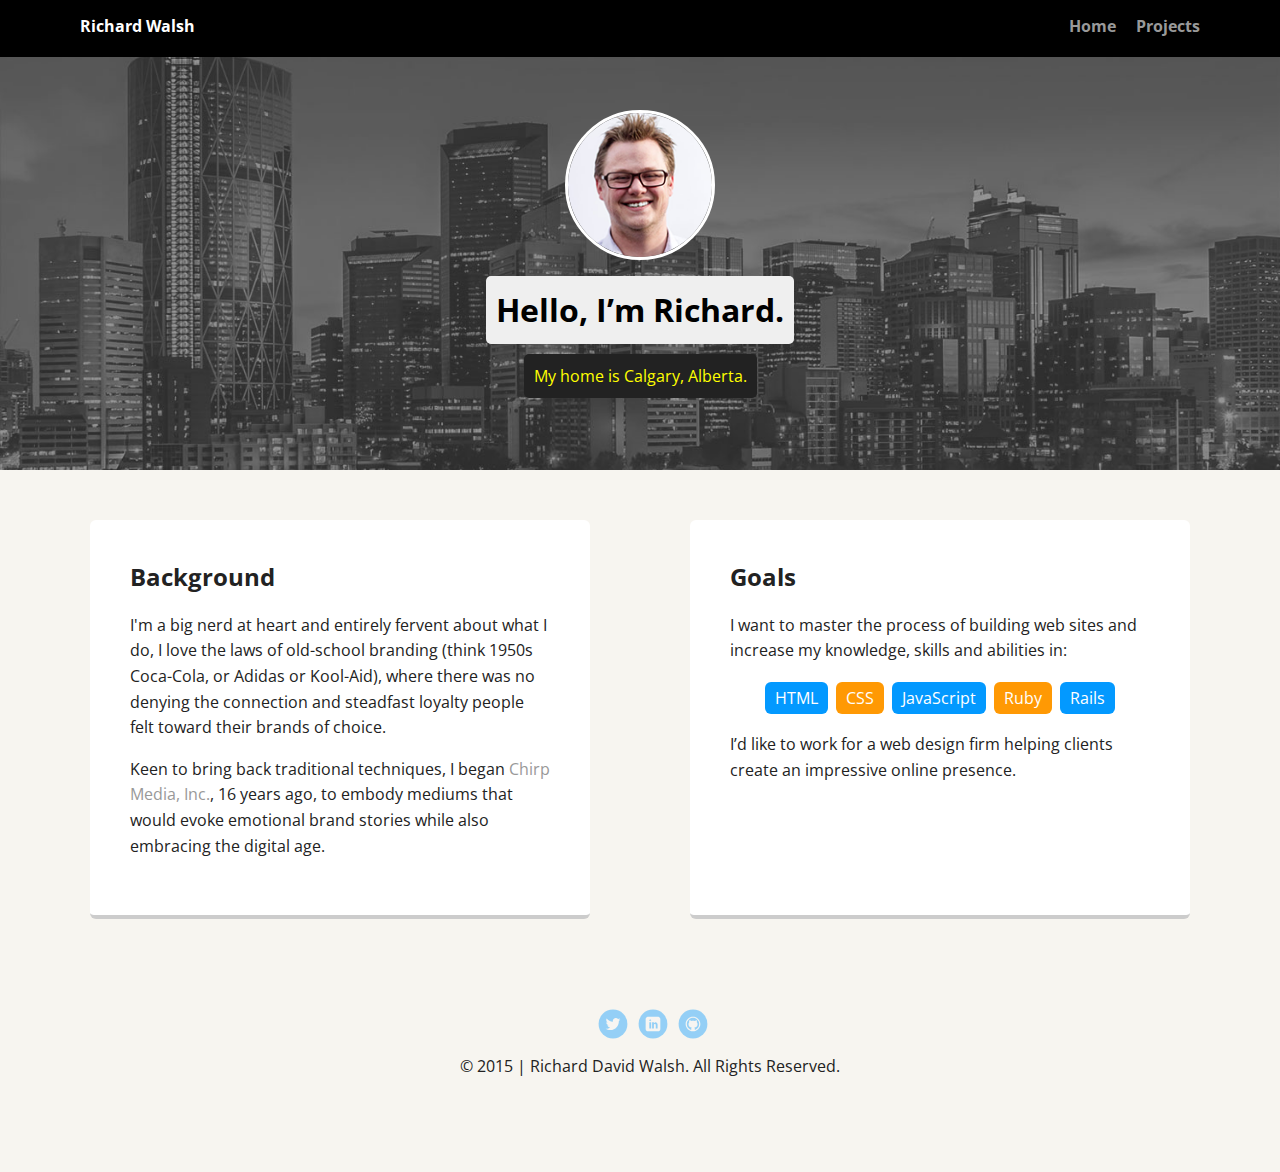
<file: index.html>
<!doctype html>
<html lang="en">
<head>
  <meta charset="utf-8">
  <title>Richard David Walsh | Coding Ninja</title>
  <meta name="viewport" content="width=device-width, initial-scale=1.0">
  <link rel="stylesheet" href="styles.css">
  <link href="https://fonts.googleapis.com/css?family=Muli%7CRoboto:400,300,500,700,900" rel="stylesheet"></head>
  <body>

    <div class="main-nav">
        <ul class="nav">
          <li class="name">Richard Walsh</li>
          <li><a href="index.html">Home</a></li>
          <li><a href="projects.html">Projects</a></li>
        </ul>
    </div>

    <header>
      <img src="images/me.png" alt="Photo of Richard Walsh" class="profile-image">
      <h1 class="tag name">Hello, I’m Richard.</h1>
      <p class="tag location">My home is Calgary, Alberta.</p>
    </header>

    <main class="flex">
      <div class="card">
        <h2>Background</h2>
        <p>I'm a big nerd at heart and entirely fervent about what I do, I love the laws of old-school branding (think 1950s Coca-Cola, or Adidas or Kool-Aid), where there was no denying the connection and steadfast loyalty people felt toward their brands of choice.</p>
        <p>Keen to bring back traditional techniques, I began <a href="http://thechirp.ca" title="Chirp Media, Inc." target="_blank">Chirp Media, Inc.</a>, 16 years ago, to embody mediums that would evoke emotional brand stories while also embracing the digital age.</p>
      </div>

      <div class="card">
        <h2>Goals</h2>
        <p>I want to master the process of building web sites and increase my knowledge, skills and abilities in:</p>
        <ul class="skills">
          <li>HTML</li>
          <li>CSS</li>
          <li>JavaScript</li>
          <li>Ruby</li>
          <li>Rails</li>
        </ul>
        <p>I’d like to work for a web design firm helping clients create an impressive online presence.</p>
      </div>

    </main>
    <footer>
      <ul>
        <li><a href="https://twitter.com/richarddwalsh" class="social twitter" target="_blank">Twitter</a></li>
        <li><a href="https://ca.linkedin.com/in/richarddwalsh" class="social linkedin" target="_blank">LinkedIn</a></li>
        <li><a href="https://github.com/richarddwalsh" class="social github">Github</a></li>
      </ul>
      <p class="copyright">&copy; 2015 | Richard David Walsh. All Rights Reserved.</p>
    </footer>
  </body>
  </html>
</file>
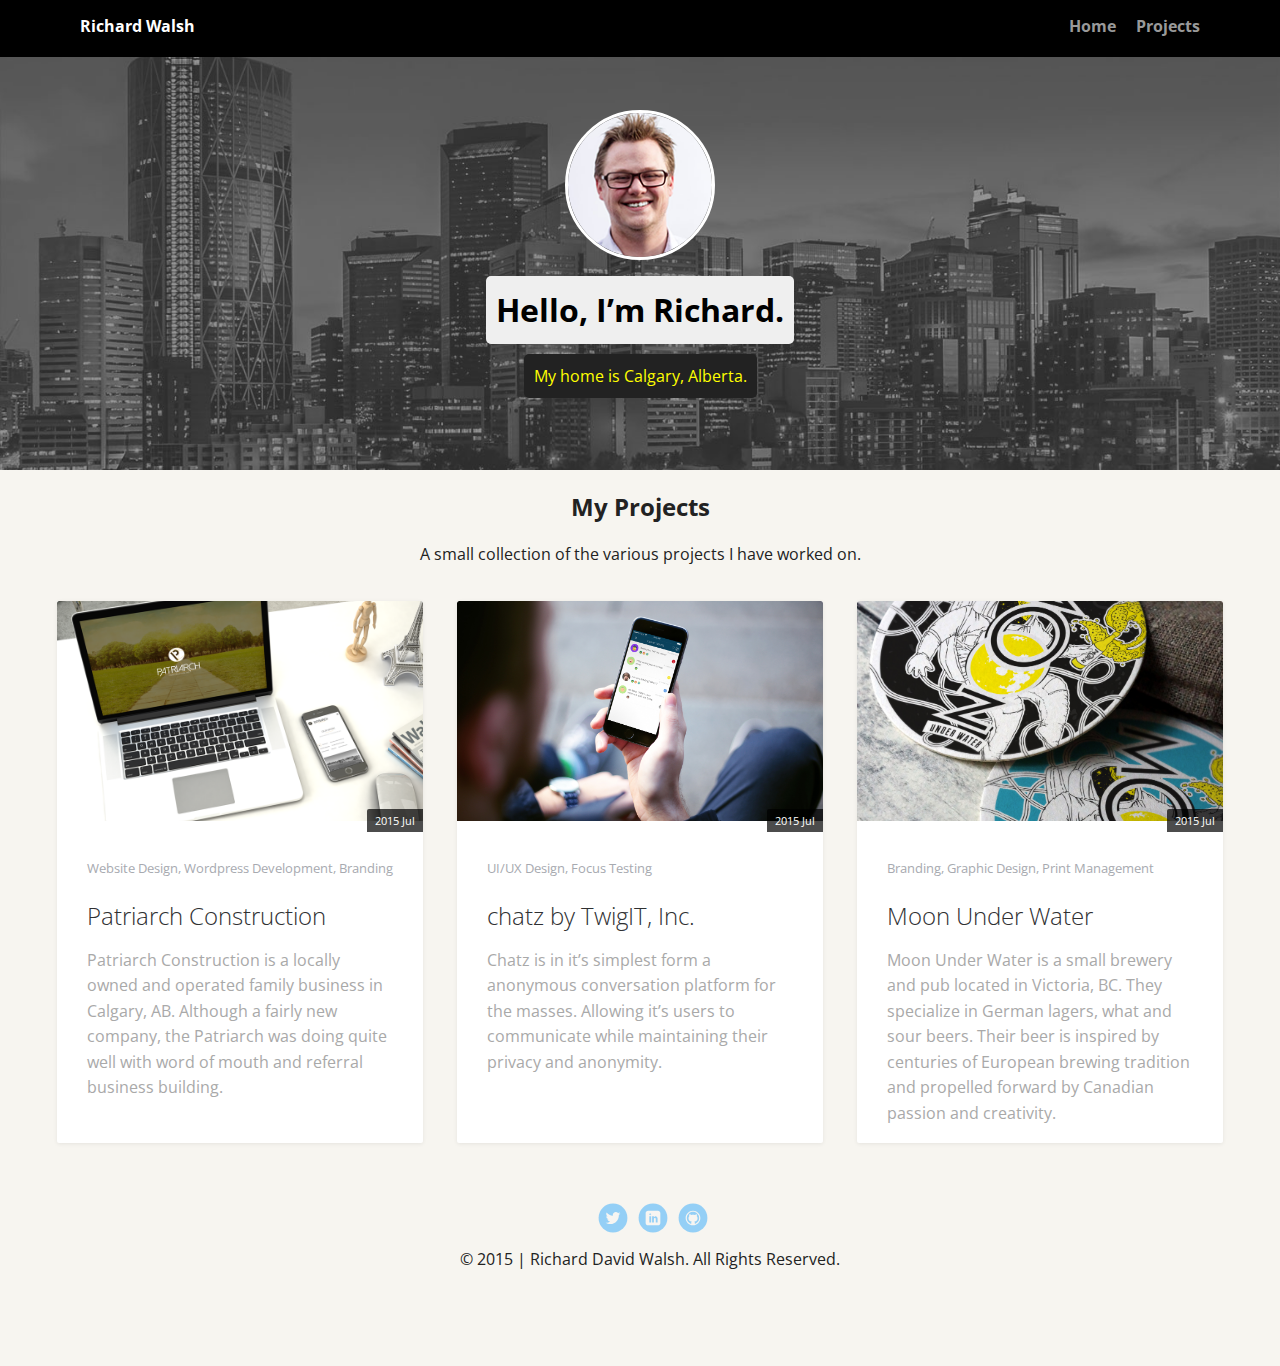
<file: projects.html>
<!doctype html>
<html lang="en">
<head>
  <meta charset="utf-8">
  <title>Projects | Richard David Walsh | Coding Ninja</title>
  <meta name="viewport" content="width=device-width, initial-scale=1.0">
  <link rel="stylesheet" href="styles.css">
  <link href="https://fonts.googleapis.com/css?family=Muli%7CRoboto:400,300,500,700,900" rel="stylesheet"></head>
  <body>

    <div class="main-nav">
        <ul class="nav">
          <li class="name">Richard Walsh</li>
          <li><a href="index.html">Home</a></li>
          <li><a href="projects.html">Projects</a></li>
        </ul>
    </div>

    <header>
      <img src="images/me.png" alt="Photo of Richard Walsh" class="profile-image">
      <h1 class="tag name">Hello, I’m Richard.</h1>
      <p class="tag location">My home is Calgary, Alberta.</p>
    </header>

    <h2>My Projects</h2>
    <p>A small collection of the various projects I have worked on.</p>

    <main class="flex">

        <article class="article title project">
          <div class="article-image" style="background: url(images/portfolio/patriarch-construction-website.png);"></div>
          <section class="article-body">
            <p class="datestamp">2015 Jul</p>
            <p class="article-tags">Website Design, Wordpress Development, Branding</p>
            <h2 class="article-heading">Patriarch Construction</h2>
            <p>Patriarch Construction is a locally owned and operated family business in Calgary, AB. Although a fairly new company, the Patriarch was doing quite well with word of mouth and referral business building.</p>
          </section>
        </article>

        <article class="article title project">
          <div class="article-image" style="background: url(images/portfolio/chatz-screen-mockup.jpg);"></div>
          <section class="article-body">
            <p class="datestamp">2015 Jul</p>
            <p class="article-tags">UI/UX Design, Focus Testing</p>
            <h2 class="article-heading">chatz by TwigIT, Inc.</h2>
            <p>Chatz is in it’s simplest form a anonymous conversation platform for the masses. Allowing it’s users to communicate while maintaining their privacy and anonymity.</p>
          </section>
        </article>

        <article class="article title project">
          <div class="article-image" style="background: url(images/portfolio/moon-under-water-coasters.jpg);"></div>
          <section class="article-body">
            <p class="datestamp">2015 Jul</p>
            <p class="article-tags">Branding, Graphic Design, Print Management</p>
            <h2 class="article-heading">Moon Under Water</h2>
            <p>Moon Under Water is a small brewery and pub located in Victoria, BC. They specialize in German lagers, what and sour beers. Their beer is inspired by centuries of European brewing tradition and propelled forward by Canadian passion and creativity.</p>
          </section>
        </article>


    </main>

    <footer>
      <ul>
        <li><a href="https://twitter.com/richarddwalsh" class="social twitter" target="_blank">Twitter</a></li>
        <li><a href="https://ca.linkedin.com/in/richarddwalsh" class="social linkedin" target="_blank">LinkedIn</a></li>
        <li><a href="https://github.com/richarddwalsh" class="social github">Github</a></li>
      </ul>
      <p class="copyright">&copy; 2015 | Richard David Walsh. All Rights Reserved.</p>
    </footer>
  </body>
  </html>
</file>
<file: styles.css>
/* Global Layout Set-up */
@import url(http://fonts.googleapis.com/css?family=Open+Sans:400,300);

* {
  box-sizing: border-box;
}

body {
  margin: 0;
  padding: 0;
  text-align: center;
  font-family: "Open Sans",sans-serif;
  color: #222;
  background: #f7f5f0;
}


/* Link Styles */

a {
  text-decoration: none;
  color: #999;
}
a:hover {
  color: #6633ff;
}

/* Section Styles */

.main-nav {
  width: 100%;
  background: black;
  min-height: 30px;
  padding: 10px;
  position: fixed;
  text-align: center;
}
.nav {
  display: flex;
  justify-content: space-around;
  font-weight: 700;
  list-style-type: none;
  margin: 0 auto;
  padding: 0;
}

.nav .name {
    display: block;
    margin-right: auto;
    color: white;
}
.nav li {
  padding: 5px 10px 10px 10px;
}
.nav a {
  transition: all .5s;
}
.nav a:hover {
  color: white
}

header {
  text-align: center;
  background: url('images/calgary.jpg') no-repeat top center ;
  background-size: cover;
  overflow: hidden;
  padding-top: 60px;
}
header {
  line-height: 1.5;
}
header .profile-image {
  margin-top: 50px;
  width: 150px;
  height: 150px;
  border-radius: 50%;
  border: 3px solid white;
  transition: all .5s;
}
header .profile-image:hover {
  transform: scale(1.2) rotate(5deg);
}
.tag {
  background-color: #efefef;
  color: black;
  padding: 10px;
  border-radius: 5px;
  display: table;
  margin: 10px auto;
}
.location {
  background-color: #222;
  color: yellow;
}
.card {
  margin: 30px;
  padding: 20px 40px 40px;
  max-width: 500px;
  text-align: left;
  background: #fff;
  border-bottom: 4px solid #ccc;
  border-radius: 6px;
  transition: all .5s;
}
.card:hover {
  border-color: #FE7E17;
}

ul.skills {
  padding: 0;
  text-align: center;
}

.skills li {
  border-radius: 6px;
  display: inline-block;
  background: #ff9904;
  color: white;
  padding: 5px 10px;
  margin: 2px;
}

.skills li:nth-child(odd) {
  background: #0399ff;
}

footer {
  width: 100%;
  min-height: 30px;
  padding: 20px 0 40px 20px;
}

footer .copyright {
  top: -8px;
  font-size: .75em;
}

footer ul {
  list-style-type: none;
  margin: 0;
  padding: 0;
}

footer ul li {
  display: inline-block;
}

a.social {
  display: inline-block;
  text-indent: -9999px;
  margin-left: 5px;
  width: 30px;
  height: 30px;
  background-size: 30px 30px;
  opacity: .4;
  transition: all .5s;
}
a.twitter {
  background-image: url(images/twitter.svg);
}
a.linkedin {
  background-image: url(images/linkedin.svg);
}
a.github {
  background-image: url(images/github.svg);
}
a.social:hover {
  opacity: 1;
}
.clearfix {
  clear: both;
}

/* Styles for larger screens */
@media screen and (min-width: 720px) {

  .flex {
      display: -ms-flexbox;      /* TWEENER - IE 10 */
      display: flex;
      max-width: 1200px;
      -ms-flex-pack: distribute;
      justify-content: space-around;
      margin: 0 auto;
  }

  header {
    min-height: 470px;
  }

  .nav {
    max-width: 1200px;
    padding: 0 30px;
  }


  main {
    padding-top: 20px;
  }

  main p {
    line-height: 1.6em;
  }

  footer {
    font-size: 1.3em;
    max-width: 1200px;
    margin: 40px auto;
  }

}

/* Styles for Project Cards */
article {
  background: #fff;
  border-radius: 2px;
  margin: 0 auto;
  overflow: auto;
  position: relative;
  width: 30.5%;
  box-shadow: 0 1px 4px rgba(0,0,0,0.075);
}

.article-image {
  background-position: center center !important;
  border-radius: 2px 2px 0 0;
  height: 220px;
  max-width: 100%;
  background-size: 100% !important;
  background-repeat: no-repeat !important;
}

.datestamp {
  display: inline-block;
  padding: 3px 8px;
  border-radius: 2px;
  background: rgba(0,0,0,0.7);
  color: #fff;
  font-size: .68em;
   position: absolute;
  top: 197px;
  right: 0;
  border-radius: 2px 0 0 0;
}
.article-body {
  padding: 24px 30px 0;
  text-align: left;
  color: darkgrey;
}
.article-heading {
  color: #2f3032;
  font-size: 1.5em;
  font-weight: 300;
  margin-bottom: 16px;
}
.article-tags {
  color: #a7aab0;
  font-size: .8125em;
  margin-bottom: .8125em;
}
.article-footer {
  border-top: 1px solid #f1f2f3;
  margin-top: 25px;
  padding: 1em 30px;
}
.article-links {
  list-style: none;
  padding: 0;
  margin: 0;
  & li {
    display: inline-block;
    margin: 0 0 2px 0;
  }
  & a {
    color: #fff;
    background: #66a5e9;
    border-radius: 2px;
    font-size: 0.6875rem;
    padding: 3px 10px;
    transition: background 0.3s ease;
    &:hover {
      background: #4785C7;
      text-decoration: none;
    }
  }
}
</file>
